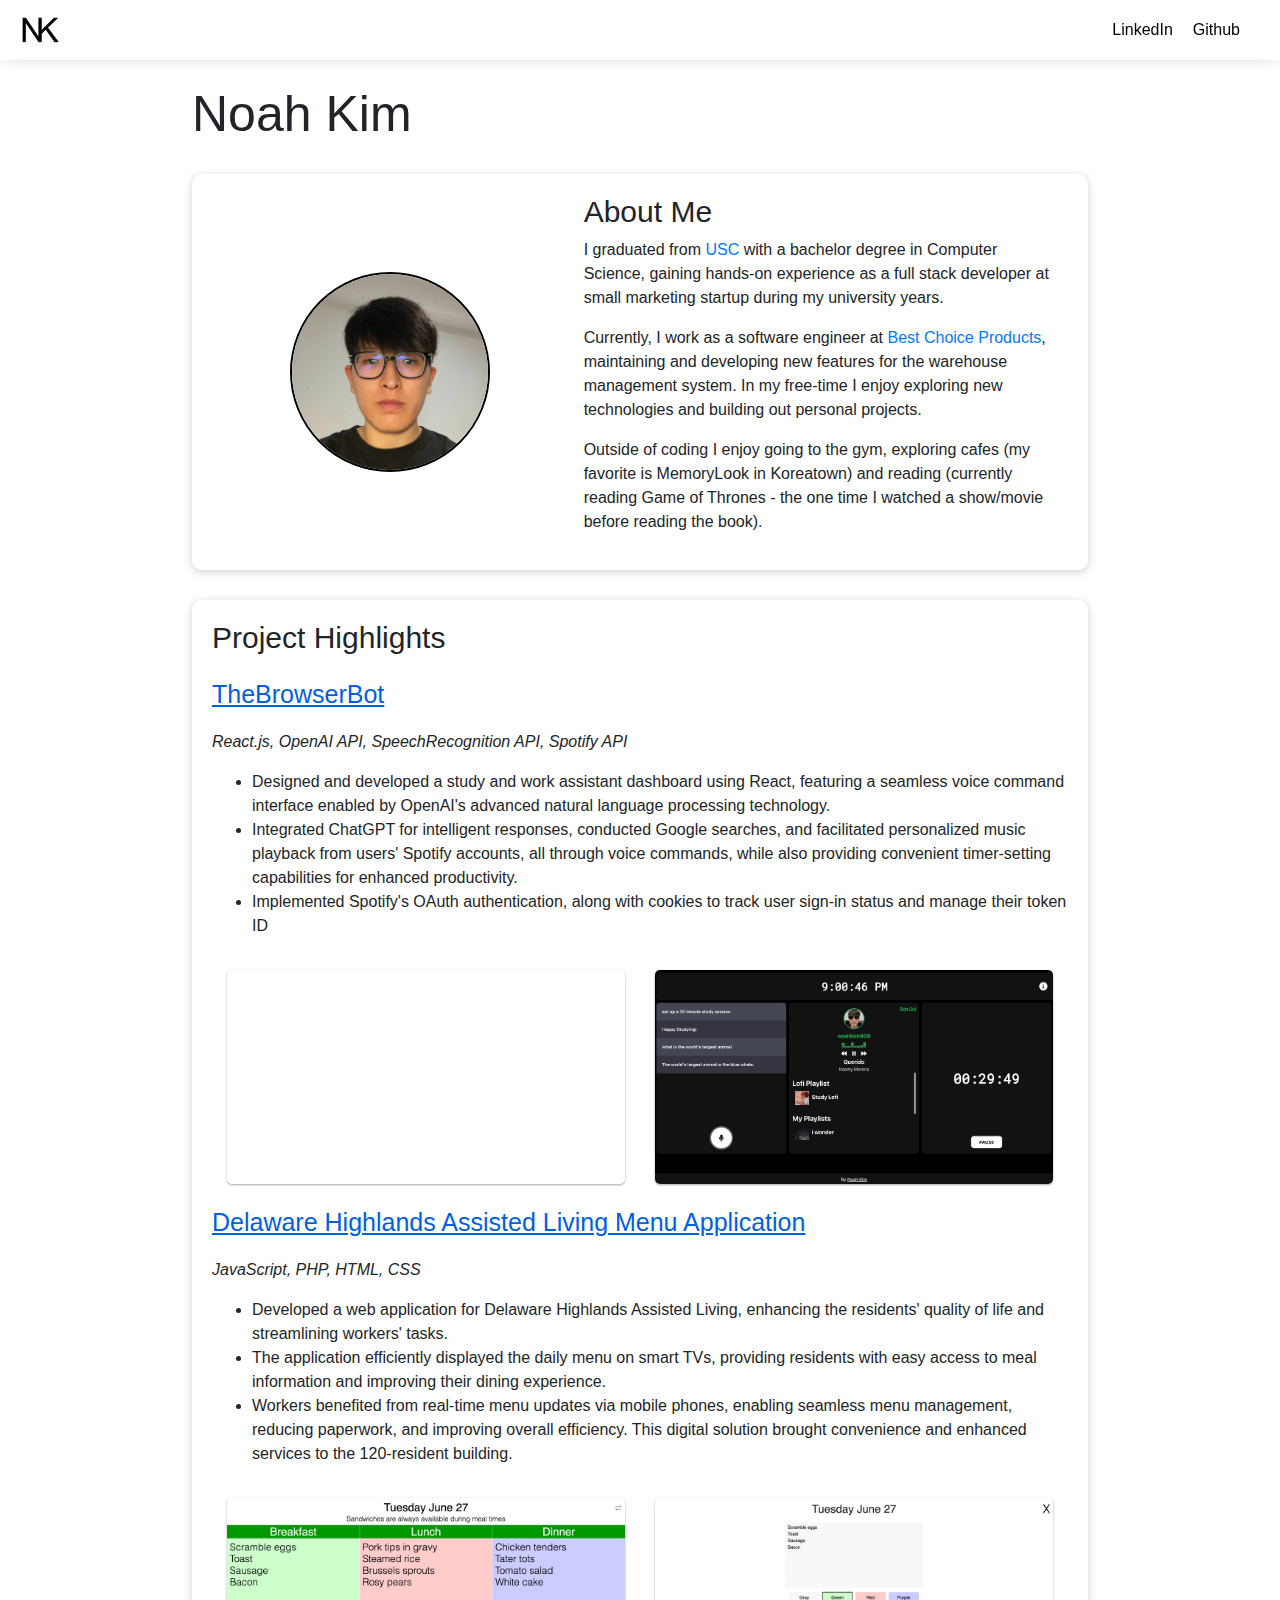
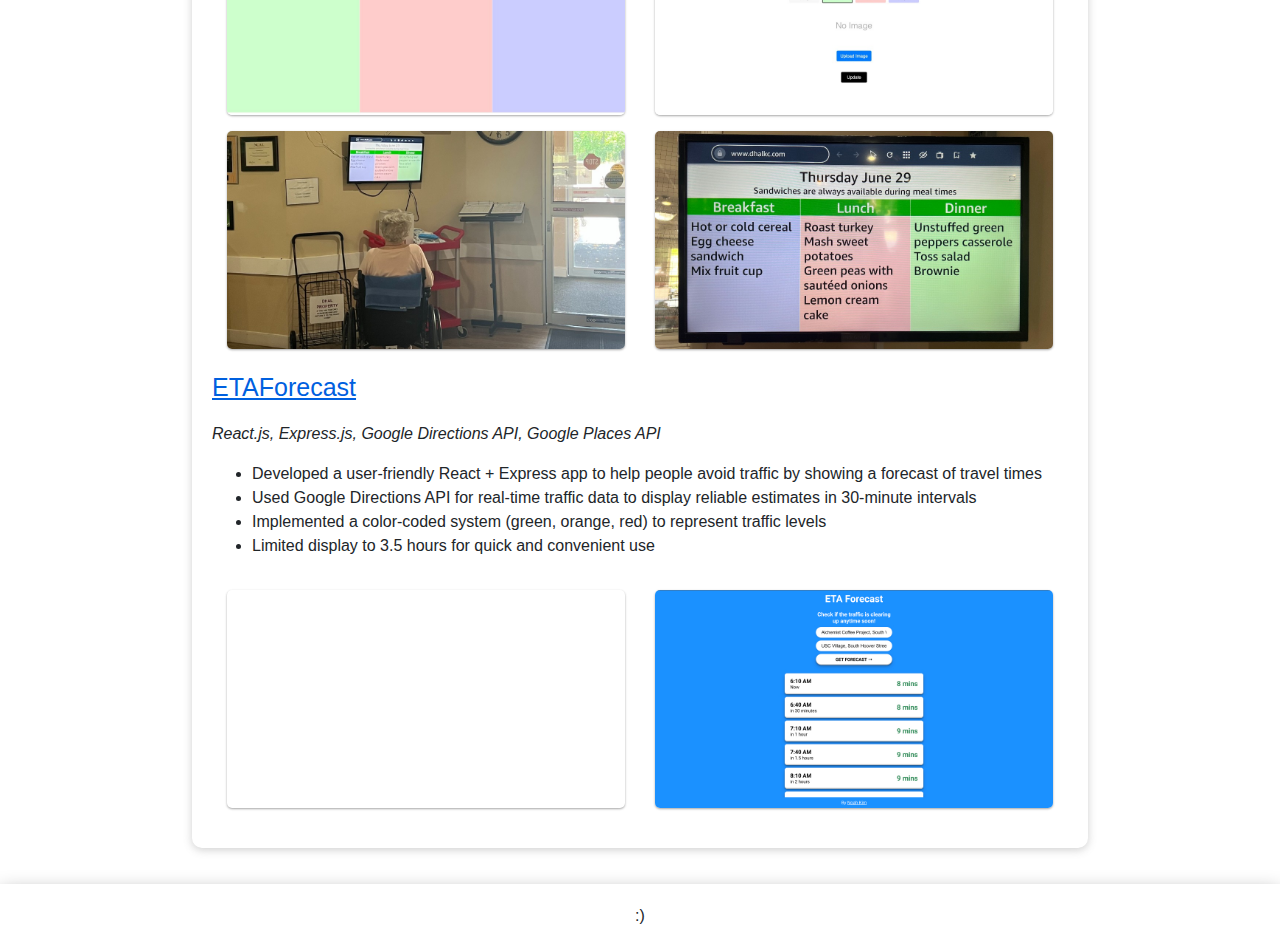
<file: index_old.html>
<!DOCTYPE html PUBLIC "-//W3C//DTD XHTML 1.0 Transitional//EN" "http://www.w3.org/TR/xhtml1/DTD/xhtml1-transitional.dtd">
<html lang="en" xml:lang="en" xmlns="http://www.w3.org/1999/xhtml">
    <head>
        <title>Noah Kim Portfolio</title>
        <link rel="icon" type="image/x-icon" href="/images/nk_logo.png">
        <meta name="viewport" content="width=device-width, initial-scale=1, shrink-to-fit=no">
        <link rel="stylesheet" href="https://maxcdn.bootstrapcdn.com/bootstrap/4.0.0/css/bootstrap.min.css">
        <script src="https://ajax.googleapis.com/ajax/libs/jquery/3.5.1/jquery.min.js"></script>
        <script src="https://cdnjs.cloudflare.com/ajax/libs/popper.js/1.14.7/umd/popper.min.js" integrity="sha384-UO2eT0CpHqdSJQ6hJty5KVphtPhzWj9WO1clHTMGa3JDZwrnQq4sF86dIHNDz0W1" crossorigin="anonymous"></script>
        <script src="https://cdn.jsdelivr.net/npm/bootstrap@5.2.3/dist/js/bootstrap.bundle.min.js"></script>
        <link href="https://cdn.jsdelivr.net/npm/bootstrap@5.0.2/dist/css/bootstrap.min.css" rel="stylesheet" integrity="sha384-EVSTQN3/azprG1Anm3QDgpJLIm9Nao0Yz1ztcQTwFspd3yD65VohhpuuCOmLASjC" crossorigin="anonymous">
        <link rel="stylesheet" href="./styles.css?2">
        <link rel="stylesheet" href="fontawesome-free-6.5.1-web/css/fontawesome.min.css">
    </head>
    <body>
        <div id="content">
            
            <div id="navigationBar">

                <!-- LINKS -->
                <div class="navLinkContainer">
                    <div class="navLink">
                        <a href="https://www.linkedin.com/in/noahykim/" target="_#">
                            <i class="fa fa-github"></i>LinkedIn
                        </a>
                    </div>
                    <div class="navLink">
                        <a href="https://github.com/nykooi1" target="_#">
                            <i class="fa fa-linkedin"></i>Github
                        </a>
                    </div>
                </div>  

                <!-- LOGO -->
                <div>
                    <a href="/">
                        <img style="width:40px" src="images/nk_logo.png" />
                    </a>
                </div>
            </div>
            
            <div>
                
            </div>
            
            <div id="cards">
                
                <h1>Noah Kim</h1>
                
                <!--<hr>-->
                
                <div id="aboutSection" class="slideFromLeft">
                    
                    <div class="container">
                        <div class="row">
                            <div class="col-sm-5" style="min-height:200px;" id="profileColumn">
                                <img id="profilePhoto" src="./profile.jpg" />
                            </div>
                            <div class="col-sm-7">
                                
                                <h2>About Me</h2>
                                
                                <p>
                                    I graduated from <a href="https://www.usc.edu/" target="_#">USC</a> with a bachelor degree in Computer Science, gaining hands-on experience as a full stack developer at small marketing startup during my university years. 
                                    
                                </p>

                                <p>
                                    Currently, I work as a software engineer at <a href="https://bestchoiceproducts.com" target="_#">Best Choice Products</a>, maintaining and developing new features for the warehouse management system.
                                    In my free-time I enjoy exploring new technologies and building out personal projects.
                                </p>

                                <p>
                                    Outside of coding I enjoy going to the gym, exploring cafes (my favorite is MemoryLook in Koreatown) and reading
                                    (currently reading Game of Thrones - the one time I watched a show/movie before reading the book).
                                </p>

                            </div>
                        </div>
                    </div>
                </div>
                
                <div id="highlightSection" class="slideFromLeft">
                    
                    <h2>Project Highlights</h2>

                    <!-- The Browser Bot -->
                    <div class="projectContainer">
    
                        <p class="projectHeader">
                            <a href="https://youtu.be/3oGMCvCoD4s" target="_#">
                                TheBrowserBot
                            </a>
                        </p>
                        <p><i>React.js, OpenAI API, SpeechRecognition API, Spotify API</i></p>
                        <ul>
                            <li>Designed and developed a study and work assistant dashboard using React, featuring a seamless voice command interface enabled by OpenAI's advanced natural language processing technology.</li>
                            <li>Integrated ChatGPT for intelligent responses, conducted Google searches, and facilitated personalized music playback from users' Spotify accounts, all through voice commands, while also providing convenient timer-setting capabilities for enhanced productivity.</li>
                            <li>Implemented Spotify's OAuth authentication, along with cookies to track user sign-in status and manage their token ID</li>
                        </ul>
                        
                        <div class="container">
                            <div class="row">
                                <div class="col-sm-6 mt-3">
                                    <iframe width="560" height="315" src="https://www.youtube.com/embed/3oGMCvCoD4s" title="YouTube video player" frameborder="0" allow="accelerometer; autoplay; clipboard-write; encrypted-media; gyroscope; picture-in-picture; web-share" allowfullscreen></iframe>
                                </div>
                                <div class="col-sm-6 mt-3">
                                    <img class="projectPhoto" src="./images/thebrowserbot.jpg">
                                </div>
                            </div>
                        </div>
                    
                    </div>

                    <!-- DHAL -->
                    <div class="projectContainer">
                
                        <p class="projectHeader">
                            <a href="https://dhalkc.com/menu/" target="_#">Delaware Highlands Assisted Living Menu Application</a>
                        </p>
                        <p>
                            <i>JavaScript, PHP, HTML, CSS</i>
                        </p>
                        <ul>
                            <li>Developed a web application for Delaware Highlands Assisted Living, enhancing the residents' quality of life and streamlining workers' tasks.</li>
                            <li>The application efficiently displayed the daily menu on smart TVs, providing residents with easy access to meal information and improving their dining experience.</li>
                            <li>Workers benefited from real-time menu updates via mobile phones, enabling seamless menu management, reducing paperwork, and improving overall efficiency. This digital solution brought convenience and enhanced services to the 120-resident building.</li>
                        </ul>
                        
                        <div class="container">
                            <div class="row">
                                <div class="col-sm-6 mt-3">
                                    <img class="projectPhoto" src="./images/dhal_menu_home.jpg">
                                </div>
                                <div class="col-sm-6 mt-3">
                                    <img class="projectPhoto" src="./images/dhal_menu_modal.jpg">
                                </div>
                                <div class="col-sm-6 mt-3">
                                    <img class="projectPhoto" src="./images/dhal_live_2.jpg">
                                </div>
                                <div class="col-sm-6 mt-3">
                                    <img class="projectPhoto" src="./images/dhal_live_3.jpg">
                                </div>
                            </div>
                        </div>
                    </div>

                    <!-- ETA Forecast -->
                    <div class="projectContainer">
    
                        <p class="projectHeader">
                            <a href="https://www.youtube.com/watch?v=d_VIxkrrp80" target="_#">
                                ETAForecast
                            </a>
                        </p>
                        <p><i>React.js, Express.js, Google Directions API, Google Places API</i></p>
                        <ul>
                            <li>Developed a user-friendly React + Express app to help people avoid traffic by showing a forecast of travel times</li>
                            <li>Used Google Directions API for real-time traffic data to display reliable estimates in 30-minute intervals</li>
                            <li> Implemented a color-coded system (green, orange, red) to represent traffic levels</li>
                            <li>Limited display to 3.5 hours for quick and convenient use</li>
                        </ul>
                        
                        <div class="container">
                            <div class="row">
                                <div class="col-sm-6 mt-3">
                                    <iframe width="560" height="315" src="https://www.youtube.com/embed/d_VIxkrrp80" title="YouTube video player" frameborder="0" allow="accelerometer; autoplay; clipboard-write; encrypted-media; gyroscope; picture-in-picture; web-share" allowfullscreen></iframe>
                                </div>
                                <div class="col-sm-6 mt-3">
                                    <img class="projectPhoto" src="./images/eta_1.jpg">
                                </div>
                            </div>
                        </div>
                    
                    </div>
                    
                </div>

            </div>
            
        </div>
        
        <div id="footerBar">
            :)
        </div>
        
    </body>

</html>
</file>
<file: styles.css>
/* Global Styles */

body {
    margin: 0;
    font-family: "Open Sans", Helvetica, Arial, sans-serif;
    font-size: 1rem;
    font-weight: 200;
    line-height: 1.5;
    background-color: #ffffff;
    min-height:100vh;
    position: relative;
    padding-bottom: 100px;
}

#aboutSection, #highlightSection{
    border-radius: 10px;
}

#navigationBar{
    position: fixed;
    top: 0;
    left: 0;
    width: 100%;
    box-shadow: 0 -10px 20px 0px grey;
    z-index: 2;
    background-color: white;
    padding: 10px 20px;
}

#footerBar{
    position: absolute;
    bottom: 0;
    width: 100%;
    box-shadow: 0px 10px 20px 0px grey;
    z-index: 2;
    background-color: white;
    padding: 20px 20px;
    text-align:center;
}

#cards{
    padding-top: calc(64px + 20px);
    max-width: 980px;
    margin: auto;
}

.navLinkContainer{
    display: flex;
    float: right;
    align-items: center;
    height: 40px;
}

.navLink{
    padding-right: 20px;
    cursor: pointer;
}

.navLink a{
    color: black;
    text-decoration: none;
}

.navLink:hover{
    text-decoration: underline;
}

h1{
    font-size: 50px !important;
}

h2{
    font-size: 30px !important;
}

h3{
    font-size: 24px !important;
}

.center{
    text-align:center;
}

.spacer{
    height: 20px;
}

/* Start Buttons */

.nkButtonBlack{
    color: black;
    border: 1px solid black;
    padding: 15px 20px;
    text-decoration: none !important;
    transition: 0.3s;
}

.nkButtonBlack:hover{
    color: white;
    background-color: black;
}

/* End Button */

.informationText{
    font-size: 20px;
}

.projectHeader{
    font-size: 25px;
}

.projectHeader a{
    color: #0060df;
    text-decoration: underline;
    font-size: 25px;
}

.projectContainer{
    margin: 20px 0px;
}

.projectTitle{
    font-size: 18px;
    margin-bottom: 0px;
}

.projectLanguages{
    font-size: 16px;
}

.projectPhoto{
    max-width: 100%;
    box-shadow: rgba(0, 0, 0, 0.12) 0px 1px 3px, rgba(0, 0, 0, 0.24) 0px 1px 2px;
    border-radius: 5px;
}

#projectsSection li{
    font-size: 15px;
}

#projectsSection hr{
     margin: 30px 0px;
}

.slideFromLeft, .slideFromRight{
    margin-top: 30px;
    box-shadow: rgba(99, 99, 99, 0.3) 0px 2px 8px 0px;
    padding: 20px 20px;
    background-color:white;
}

/* rows and columns */
#profilePhoto{
    width: 200px;
    border-radius: 50%;
    position: absolute;
    top: 50%;
    left: 50%;
    transform: translate(-50%, -50%);
    border: 2px solid black;
}

@media(min-width: 980px){
    #content{
        padding: 0px 15%;
    }
}

@media(max-width: 980px){
    #profileColumn{
        height: 225px;
    }
    #content{
        padding: 0px 5%;
    }
}

iframe{
    border-radius: 5px;
    height:100%;
    width: 100%;
    box-shadow: rgba(0, 0, 0, 0.12) 0px 1px 3px, rgba(0, 0, 0, 0.24) 0px 1px 2px;
}
</file>
